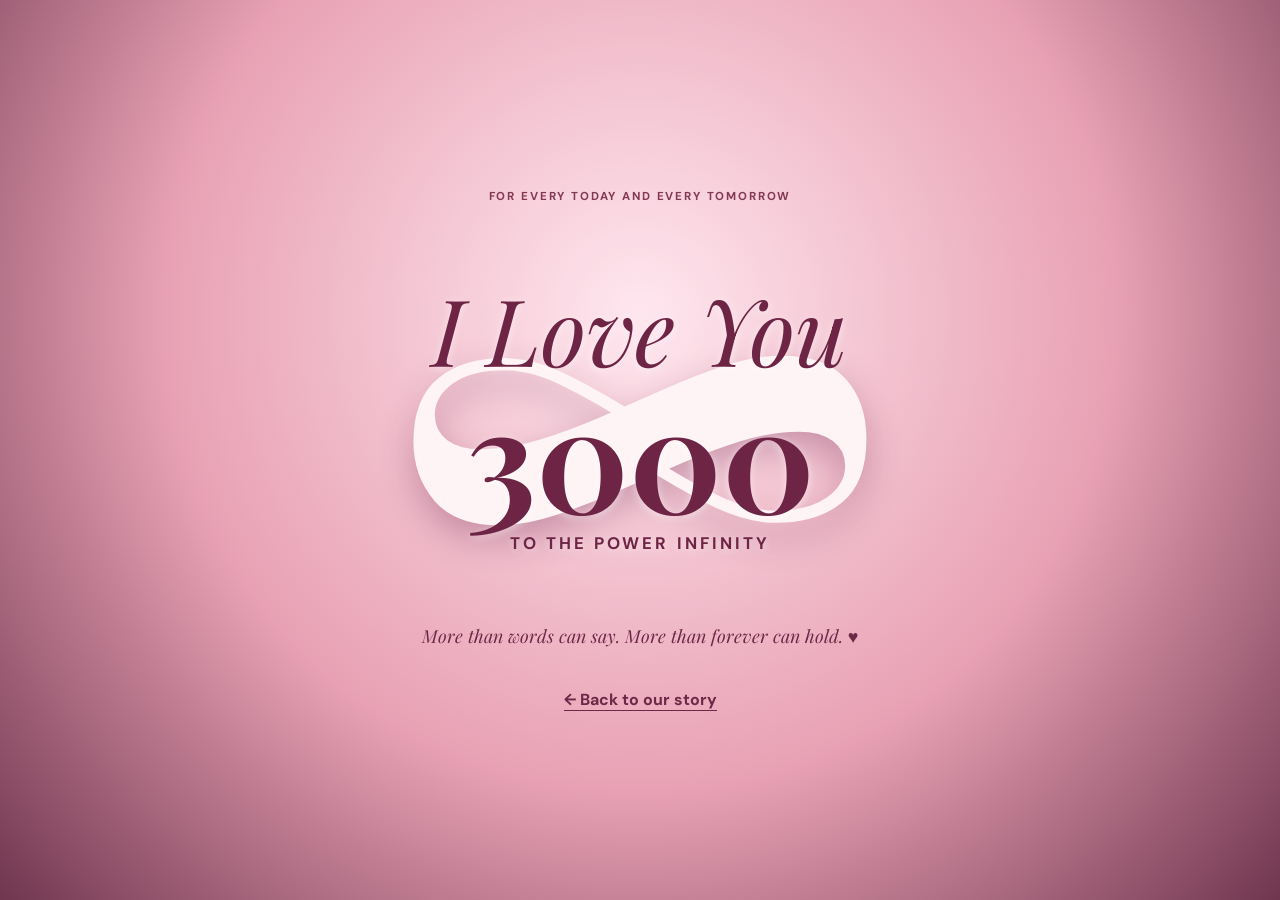
<file: surprise.html>
<!doctype html>
<html lang="en"><head><meta charset="UTF-8"><meta name="viewport" content="width=device-width, initial-scale=1.0"><title>For You, My Love</title><link rel="preconnect" href="https://fonts.googleapis.com"><link rel="preconnect" href="https://fonts.gstatic.com" crossorigin><link href="https://fonts.googleapis.com/css2?family=DM+Sans:wght@400;700&family=Playfair+Display:ital,wght@0,600;0,700;1,600&display=swap" rel="stylesheet"><link rel="stylesheet" href="style.css"></head><body class="surprise-page"><div class="blossom-rain" aria-hidden="true"></div><main class="infinity-wrap"><p class="eyebrow">For every today and every tomorrow</p><div class="infinity-art" aria-label="Infinity"><span class="infinity-symbol">∞</span><div class="infinity-message"><span>I Love You</span><strong>3000</strong><small>to the power infinity</small></div></div><p class="forever-text">More than words can say. More than forever can hold. ♥</p><a class="back-link" href="index.html">← Back to our story</a></main><script src="surprise.js"></script></body></html>
</file>
<file: style.css>
:root{--ink:#4a2534;--rose:#c85b7c;--deep:#9e3e5d;--cream:#fffaf5}*{box-sizing:border-box}html{scroll-behavior:smooth}body{margin:0;color:var(--ink);background:var(--cream);font-family:"DM Sans",sans-serif}.hearts{position:fixed;inset:0;z-index:-1;background:radial-gradient(circle at 10% 10%,#ffe4e7 0 4px,transparent 5px),radial-gradient(circle at 90% 30%,#ffd9de 0 6px,transparent 7px);opacity:.75}.hero{min-height:100vh;padding:11vh 8vw 5vh;display:flex;flex-direction:column;align-items:center;justify-content:center;text-align:center;background:linear-gradient(140deg,#fff9f4,#fde8e8 55%,#f5d8df)}.eyebrow{margin:0 0 12px;color:var(--rose);text-transform:uppercase;letter-spacing:.16em;font-size:.72rem;font-weight:700}.date{color:var(--deep);margin:0 0 20px}h1,h2,h3{font-family:"Playfair Display",serif}h1{font-size:clamp(3.1rem,8vw,6.7rem);line-height:1.03;margin:0;font-weight:600}h1 em{color:var(--deep)}.intro{max-width:550px;font-size:1.05rem;line-height:1.7;margin:28px auto 30px}.button,#surprise{background:var(--deep);border:0;border-radius:99px;color:white;padding:14px 24px;font:700 .93rem "DM Sans",sans-serif;text-decoration:none;cursor:pointer;transition:.2s}.button:hover,#surprise:hover{background:#7f2845;transform:translateY(-3px)}.scroll{margin-top:13vh;color:#956778;font-size:.76rem;text-transform:uppercase;letter-spacing:.13em}.scroll b{display:block;font-size:1.3rem;margin-top:5px}.counter-section{text-align:center;padding:100px 6vw;background:#fffdf9}.counter-section h2,.section-heading h2,.letter h2{font-size:clamp(2rem,4vw,3.3rem);margin:0}.counter{display:flex;justify-content:center;flex-wrap:wrap;gap:18px;margin:40px auto 18px}.counter div{min-width:112px;padding:21px 12px;background:#fbe9eb;border-radius:14px}.counter strong{display:block;color:var(--deep);font-family:"Playfair Display",serif;font-size:2.5rem}.counter span{color:#845263;font-size:.78rem;text-transform:uppercase;letter-spacing:.1em}.hint{font-size:.8rem;color:#987482}.memories{padding:110px 8vw}.section-heading{text-align:center;margin-bottom:42px}.memory-grid{max-width:1050px;margin:auto;display:grid;grid-template-columns:repeat(3,1fr);gap:20px}.memory{min-height:300px;border-radius:18px;padding:30px;display:flex;flex-direction:column;justify-content:flex-end;color:white;box-shadow:0 14px 34px #79394a22}.memory h3{font-size:1.8rem;margin:0 0 8px}.memory p{line-height:1.55;margin:0}.memory-one{background:linear-gradient(160deg,#d47b90,#9f4564)}.memory-two{background:linear-gradient(160deg,#dfaa85,#ae655f)}.memory-three{background:linear-gradient(160deg,#a483a1,#654466)}.letter{padding:80px 6vw 110px;background:linear-gradient(135deg,#f5dde2,#fff7f1)}.letter-card{max-width:700px;margin:auto;padding:clamp(34px,7vw,70px);text-align:center;background:#fffdf9;border-radius:18px;box-shadow:0 20px 45px #81405225}.letter-card>p:not(.eyebrow):not(.surprise-message){line-height:1.8;font-size:1.02rem}.signoff{font-family:"Playfair Display",serif;font-size:1.25rem!important;margin:30px 0!important}.signoff span{color:var(--deep)}.surprise-message{min-height:24px;margin:20px 0 0;color:var(--deep);font-weight:700;opacity:0;transform:translateY(6px);transition:.35s}.surprise-message.show{opacity:1;transform:translateY(0)}footer{text-align:center;padding:26px;color:#805263;font-size:.9rem;background:#fffdf9}@media(max-width:700px){.memory-grid{grid-template-columns:1fr}.memory{min-height:225px}.counter{gap:10px}.counter div{min-width:73px;padding:15px 5px}.counter strong{font-size:1.85rem}}
.photo-section{padding:105px 8vw;background:#fff7f1}.tap-note,.photo-help{text-align:center;color:#956778;font-size:.9rem}.photo-grid{max-width:950px;margin:38px auto 20px;display:grid;grid-template-columns:repeat(2,1fr);gap:18px}.photo-card{position:relative;overflow:hidden;min-height:260px;border:0;border-radius:18px;padding:0;background:#eeb6c1;cursor:pointer;box-shadow:0 12px 28px #79394a1f}.photo-card img{display:block;width:100%;height:100%;min-height:260px;object-fit:cover;transition:transform .5s}.photo-card:hover img{transform:scale(1.08)}.photo-card span{position:absolute;bottom:0;left:0;right:0;padding:28px 18px 16px;color:#fff;text-align:left;font:600 1.25rem "Playfair Display",serif;background:linear-gradient(transparent,rgba(44,16,27,.72))}.photo-card.tall{grid-row:span 2;min-height:538px}.photo-card.tall img{min-height:538px}.photo-card.wide{grid-column:span 2}.photo-help code{background:#f4e2e5;padding:2px 5px;border-radius:4px}.song-section{position:relative;display:grid;place-items:center;min-height:690px;padding:95px 22px;overflow:hidden;background:linear-gradient(145deg,#29243c,#7e4158 52%,#bd6c59)}.song-glow{position:absolute;width:500px;height:500px;border-radius:50%;background:#f3cc7f;filter:blur(105px);opacity:.38}.song-card{position:relative;width:min(100%,430px);padding:28px;border:1px solid #ffffff3b;border-radius:34px;background:#161822df;box-shadow:0 28px 65px #160b1a8c;color:#fff;backdrop-filter:blur(14px)}.song-photo{display:block;width:100%;aspect-ratio:1;object-fit:cover;border-radius:18px;background:#4b4052}.song-info{padding:23px 3px 16px}.song-info .eyebrow{color:#f7bdca;margin-bottom:7px}.song-info h2{margin:0;font-size:2rem}.song-info p:last-child{margin:5px 0 0;color:#d4c9d3;font-size:.88rem}.progress-row{display:grid;grid-template-columns:38px 1fr 38px;gap:9px;align-items:center;font-size:.74rem;color:#ded3db}.progress-row input{width:100%;accent-color:#f2b4c7;cursor:pointer}.player-controls{display:flex;justify-content:center;align-items:center;gap:30px;margin-top:24px}.player-controls button{width:43px;height:43px;border:0;background:transparent;color:#fff;font-size:1.65rem;cursor:pointer;transition:transform .2s}.player-controls button:hover{transform:scale(1.12)}.player-controls .play-button{width:69px;height:69px;border-radius:50%;background:#fff;color:#261b27;font-size:1.8rem;box-shadow:0 7px 20px #0005}.floating-heart{position:fixed;z-index:10;pointer-events:none;font-size:1.5rem;animation:floatHeart .9s ease-out forwards}@keyframes floatHeart{to{transform:translate(var(--x),-110px) rotate(18deg);opacity:0}}@media(max-width:700px){.photo-grid{gap:11px}.photo-card,.photo-card img{min-height:190px}.photo-card.tall,.photo-card.tall img{min-height:391px}.song-section{min-height:620px;padding:70px 20px}.song-card{padding:20px;border-radius:27px}}
.surprise-page{min-height:100vh;display:grid;place-items:center;overflow:hidden;background:radial-gradient(circle at 50% 35%,#ffe7ef,#e8a1b4 55%,#70364f);color:#542238}.infinity-wrap{position:relative;z-index:1;width:min(900px,92vw);padding:50px 20px;text-align:center}.infinity-wrap .eyebrow{color:#843854}.infinity-art{position:relative;display:grid;place-items:center;min-height:390px}.infinity-symbol{position:absolute;color:#fff4f5;font:700 clamp(20rem,52vw,38rem)/.6 "Playfair Display",serif;text-shadow:0 15px 35px #6e224b52;transform:translateY(-6px)}.infinity-message{position:relative;display:flex;flex-direction:column;align-items:center;color:#6e2545;text-shadow:0 2px 9px #fff8;font-family:"Playfair Display",serif}.infinity-message span{font-size:clamp(2.3rem,8vw,5.8rem);font-style:italic;white-space:nowrap}.infinity-message strong{font-size:clamp(4.3rem,14vw,9rem);line-height:.9}.infinity-message small{font:700 clamp(.75rem,2vw,1.05rem) "DM Sans",sans-serif;letter-spacing:.18em;text-transform:uppercase;margin-top:13px}.forever-text{font:italic 1.12rem "Playfair Display",serif;color:#6c2846}.back-link{display:inline-block;margin-top:24px;color:#6c2846;font-weight:700;text-decoration:none;border-bottom:1px solid #6c2846}.blossom-rain{position:fixed;z-index:20;inset:0;pointer-events:none;overflow:hidden}.blossom-rain span{position:absolute;top:-45px;color:#f4a7bd;animation:fall linear infinite;filter:drop-shadow(0 2px 2px #b9537550);opacity:.48}@keyframes fall{to{transform:translateY(112vh) translateX(55px) rotate(500deg)}}@media(max-width:600px){.infinity-art{min-height:290px}.infinity-symbol{font-size:19rem}.infinity-message span{font-size:2.1rem}.infinity-message strong{font-size:4.6rem}}
</file>
